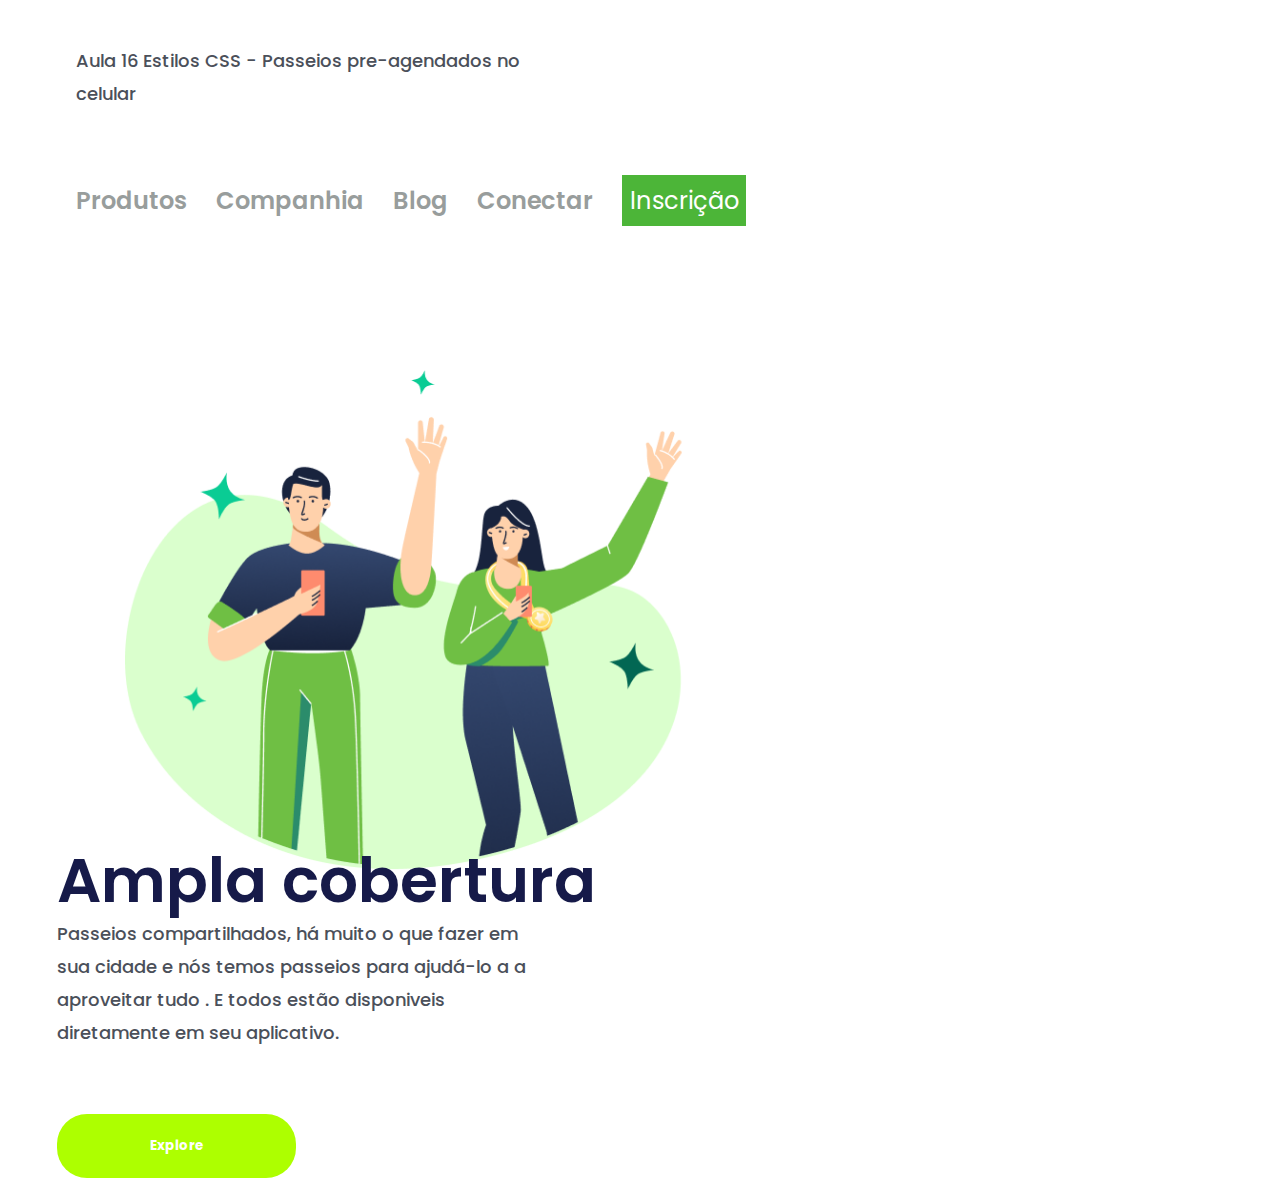
<file: index.html>
<!DOCTYPE html>
<html lang="pt-br">
<head>
    <meta charset="UTF-8">
    <meta http-equiv="X-UA-Compatible" content="IE=edge">
    <meta name="viewport" content="width=device-width, initial-scale=1.0">
    <link rel="stylesheet" href="./style-turistas.css">
    <link rel="preconnect" href="https://fonts.googleapis.com">
    <link rel="preconnect" href="https://fonts.gstatic.com" crossorigin>
    <link href="https://fonts.googleapis.com/css2?family=Poppins:wght@400;500;700&display=swap" rel="stylesheet">

    <title>PASSEIOS DIVERTIDOS copirigth Rogers 2022 </title>
</head>
<body>
    <header>
        <p>Aula 16 Estilos CSS - Passeios pre-agendados no celular </p>
        <a class="link-header">Produtos  </a>
        <a class="link-header">Companhia </a>
        <a class="link-header">Blog      </a>
        <a class="link-header">Conectar  </a>
      
        <button class="button-header"> Inscrição </button>
    </header>
    <main>
       <img src="./Figura casal.png" alt="casal figura" 
       class="logo-image" >
           
      <section>    
         <h1> Ampla cobertura </h1>
        
         <p>Passeios compartilhados, há muito o que fazer em sua cidade e nós 
             temos passeios para ajudá-lo a a aproveitar tudo . 
             E todos estão disponiveis diretamente em seu aplicativo.</p>
         <button class="button-main"> Explore</button>
      </section>
    </main>
</body>
</html>
</file>
<file: style-turistas.css>
* {
    font-family: 'poppins' , sans-serif;
    margin: 0;
    padding: 0;
    box-sizing: border-box;
}

header {
    margin: 44px 0 144px 76px;
    }
.link-header {
    font-weight: 600;
    font-size:24px;
    line-height: 29px;
    color: #989d9c;
    cursor:pointer;
    margin-right: 23px;
}

.button-header {
    background:#4cb538;
    corner-radius: 6px;
    width: 124px;
    height: 51px;
    border: none;
    font-size: 24px;
    line-height: 29px;
    color:#ffffff;
    cursor:pointer;
   
    
}

section {
    display:inline-block;
    margin-left: 57px;
}
  .logo-image {
    width: 568px;
    height: 500px;
    margin-left: 125px;
    display:inline-block;
    }
    
h1 {
    font-weight: 582;
    font-size: 62px;
    line-height:8px;
    color:#161a49;
}

p {
    font-weight: 493;
    font-size: 18px;
    line-height: 33px;
    color:#4b505a;
    width: 493px;
    margin-top:32px;
    margin-bottom: 65px;
}

.button-main {
    background: #ADFF00;
    border-radius: 30px;
    width: 239px;
    height: 64px;
    border:none;
    filter:drop-shadow(0px 4px 4px rgba(0,.0.0,.0,25));
    font-weight: 700;
    font: size 28px;
    line-height: 34px;
    color:#ffffff;
    
}
@media screen and (max-width:900px) {
    

    .container-left {
        width: 100%;
        height: 50%;
        padding:0;
        margin:0;

    }
    .container-right {
        display: block;
        height: auto;
        width: 100%;
        position:static;
        padding: 40px;
    }
    img { 
        position:static;
        max-width: 90%;

    }

h1 {
    font-size: 36px;
    line-height: 52px;
    width: auto;
    margin:58px 50px 0 50px;
    text-align: center;
}
header {
       display:none;
}

p {
    margin:15 px 40px;
    width: auto;
    text-align: center;
    font-size:14px;
    line-height:24px;

}

button{
    margin:0 auto;
    display: block;

}
@media screen and (max-width:300px) {
    .container-left {
        height: 70%;
    }
}
    
}
</file>
